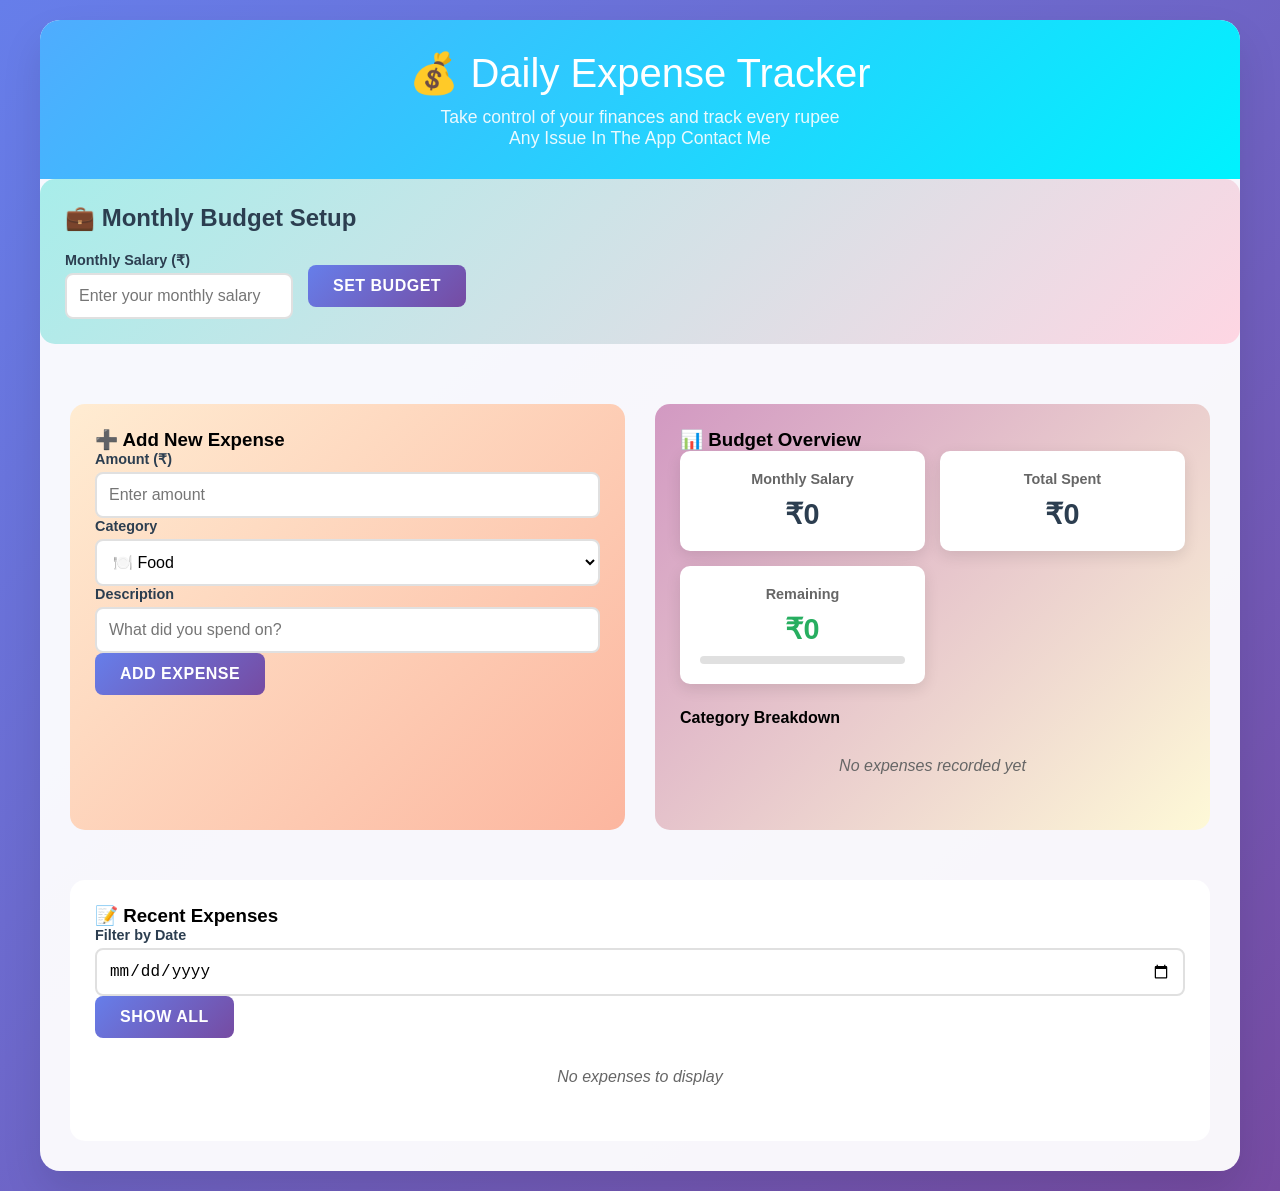
<file: index.html>
<!DOCTYPE html>
<html lang="en">
<head>
    <meta charset="UTF-8">
    <meta name="viewport" content="width=device-width, initial-scale=1.0">
    <title>Daily Expense Tracker</title>
    <link rel="stylesheet" href="exp.css" />
</head>
<body>
    <div class="container">
        <div class="header">
            
            <h1>💰 Daily Expense Tracker</h1>
            <p>Take control of your finances and track every rupee</p>
            <p>Any Issue In The App Contact Me</p>
        </div>

        <div class="budget-section">
            <h2>💼 Monthly Budget Setup</h2>
            <div class="budget-input-group">
                <div class="input-group">
                    <label for="salary">Monthly Salary (₹)</label>
                    <input type="number" id="salary" placeholder="Enter your monthly salary">
                </div>
                <button class="btn btn-primary" onclick="setSalary()">Set Budget</button>
            </div>
        </div>

        <div class="main-content">
            <div class="expense-form">
                <h3>➕ Add New Expense</h3>
                <div class="form-grid">
                    <div class="input-group">
                        <label for="amount">Amount (₹)</label>
                        <input type="number" id="amount" placeholder="Enter amount" step="0.01">
                    </div>
                    <div class="input-group">
                        <label for="category">Category</label>
                        <select id="category">
                            <option value="food">🍽️ Food</option>
                            <option value="groceries">🛒 Groceries</option>
                            <option value="travel">🚗 Travel</option>
                            <option value="entertainment">🎬 Entertainment</option>
                            <option value="utilities">💡 Utilities</option>
                            <option value="healthcare">🏥 Healthcare</option>
                            <option value="other">📝 Other</option>
                        </select>
                    </div>
                    <div class="input-group">
                        <label for="description">Description</label>
                        <input type="text" id="description" placeholder="What did you spend on?">
                    </div>
                </div>
                <button class="btn btn-primary" onclick="addExpense()">Add Expense</button>
            </div>

            <div class="stats-section">
                <h3>📊 Budget Overview</h3>
                <div class="budget-overview">
                    <div class="budget-card">
                        <h4>Monthly Salary</h4>
                        <div class="amount" id="totalSalary">₹0</div>
                    </div>
                    <div class="budget-card">
                        <h4>Total Spent</h4>
                        <div class="amount" id="totalSpent">₹0</div>
                    </div>
                    <div class="budget-card">
                        <h4>Remaining</h4>
                        <div class="amount remaining high" id="remaining">₹0</div>
                        <div class="progress-bar">
                            <div class="progress-fill" id="progressFill"></div>
                        </div>
                    </div>
                </div>

                <div class="category-breakdown">
                    <h4>Category Breakdown</h4>
                    <div id="categoryList">
                        <div class="no-expenses">No expenses recorded yet</div>
                    </div>
                </div>
            </div>

            <div class="expense-list">
                <h3>📝 Recent Expenses</h3>
                <div class="date-filter">
                    <div class="input-group">
                        <label for="filterDate">Filter by Date</label>
                        <input type="date" id="filterDate" onchange="filterExpenses()">
                    </div>
                    <button class="btn btn-primary" onclick="clearFilter()">Show All</button>
                </div>
                <div id="expensesList">
                    <div class="no-expenses">No expenses to display</div>
                </div>
            </div>
        </div>
    </div>

    <script src="exp.js"></script>
</body>
</html>
</file>
<file: exp.css>
* {
    margin: 0;
    padding: 0;
    box-sizing: border-box;
}

body {
    font-family: 'Segoe UI', Tahoma, Geneva, Verdana, sans-serif;
    background: linear-gradient(135deg, #667eea 0%, #764ba2 100%);
    min-height: 100vh;
    padding: 20px;
}

.container {
    max-width: 1200px;
    margin: 0 auto;
    background: rgba(255, 255, 255, 0.95);
    border-radius: 20px;
    box-shadow: 0 20px 40px rgba(0, 0, 0, 0.1);
    overflow: hidden;
}

.header {
    background: linear-gradient(135deg, #4facfe 0%, #00f2fe 100%);
    color: white;
    padding: 30px;
    text-align: center;
}

.header h1 {
    font-size: 2.5rem;
    margin-bottom: 10px;
    font-weight: 300;
}

.header p {
    font-size: 1.1rem;
    opacity: 0.9;
}

.main-content {
    display: grid;
    grid-template-columns: 1fr 1fr;
    gap: 30px;
    padding: 30px;
}

.budget-section {
    background: linear-gradient(135deg, #a8edea 0%, #fed6e3 100%);
    border-radius: 15px;
    padding: 25px;
    margin-bottom: 30px;
    grid-column: 1 / -1;
}

.budget-section h2 {
    color: #2c3e50;
    margin-bottom: 20px;
    font-size: 1.5rem;
}

.budget-input-group {
    display: flex;
    gap: 15px;
    align-items: center;
    flex-wrap: wrap;
}

.input-group {
    display: flex;
    flex-direction: column;
    gap: 5px;
}

.input-group label {
    font-weight: 600;
    color: #2c3e50;
    font-size: 0.9rem;
}

.input-group input,
.input-group select {
    padding: 12px;
    border: 2px solid #e0e0e0;
    border-radius: 8px;
    font-size: 1rem;
    transition: all 0.3s ease;
    background: white;
}

.input-group input:focus,
.input-group select:focus {
    outline: none;
    border-color: #4facfe;
    box-shadow: 0 0 0 3px rgba(79, 172, 254, 0.1);
}

.btn {
    padding: 12px 25px;
    border: none;
    border-radius: 8px;
    font-size: 1rem;
    font-weight: 600;
    cursor: pointer;
    transition: all 0.3s ease;
    text-transform: uppercase;
    letter-spacing: 0.5px;
}

.btn-primary {
    background: linear-gradient(135deg, #667eea 0%, #764ba2 100%);
    color: white;
}

.btn-primary:hover {
    transform: translateY(-2px);
    box-shadow: 0 5px 15px rgba(102, 126, 234, 0.3);
}

.btn-danger {
    background: linear-gradient(135deg, #ff6b6b 0%, #ee5a24 100%);
    color: white;
    padding: 8px 15px;
    font-size: 0.8rem;
}

.btn-danger:hover {
    transform: translateY(-1px);
}

.expense-form {
    background: linear-gradient(135deg, #ffecd2 0%, #fcb69f 100%);
    border-radius: 15px;
    padding: 25px;
}

.stats-section {
    background: linear-gradient(135deg, #d299c2 0%, #fef9d7 100%);
    border-radius: 15px;
    padding: 25px;
}

.budget-overview {
    display: grid;
    grid-template-columns: repeat(auto-fit, minmax(200px, 1fr));
    gap: 15px;
    margin-bottom: 25px;
}

.budget-card {
    background: white;
    padding: 20px;
    border-radius: 10px;
    text-align: center;
    box-shadow: 0 5px 15px rgba(0, 0, 0, 0.1);
}

.budget-card h4 {
    color: #666;
    font-size: 0.9rem;
    margin-bottom: 10px;
}

.amount {
    font-size: 1.8rem;
    font-weight: 700;
    color: #2c3e50;
}

.remaining.low { color: #e74c3c; }
.remaining.medium { color: #f39c12; }
.remaining.high { color: #27ae60; }

.progress-bar {
    width: 100%;
    height: 8px;
    background: #e0e0e0;
    border-radius: 10px;
    overflow: hidden;
    margin-top: 10px;
}

.progress-fill {
    height: 100%;
    background: linear-gradient(90deg, #27ae60, #f39c12, #e74c3c);
    border-radius: 10px;
    transition: width 0.3s ease;
}

.expense-list {
    grid-column: 1 / -1;
    background: white;
    border-radius: 15px;
    padding: 25px;
    margin-top: 20px;
}

.category-badge.food { background: #ff6b6b; }
.category-badge.groceries { background: #4ecdc4; }
.category-badge.travel { background: #45b7d1; }
.category-badge.entertainment { background: #f9ca24; color: #2c3e50; }
.category-badge.utilities { background: #f0932b; }
.category-badge.healthcare { background: #eb4d4b; }
.category-badge.other { background: #6c5ce7; }

.no-expenses {
    text-align: center;
    color: #666;
    font-style: italic;
    padding: 30px;
}

@media (max-width: 768px) {
    .main-content { grid-template-columns: 1fr; }
}
</file>
